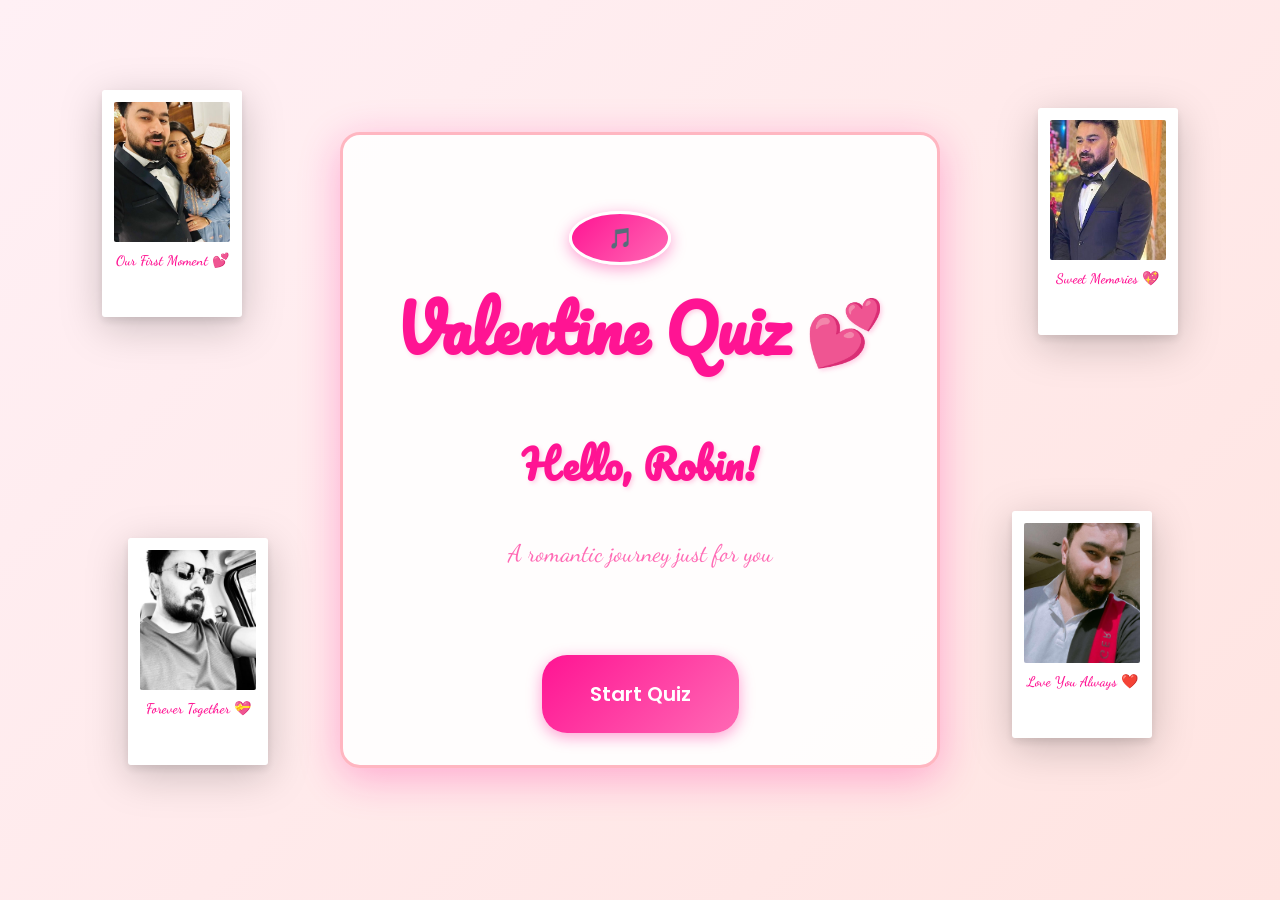
<file: index.html>
<!DOCTYPE html>
<html lang="en">
<head>
    <meta charset="UTF-8">
    <meta name="viewport" content="width=device-width, initial-scale=1.0, maximum-scale=1.0, user-scalable=no">
    <meta name="description" content="A romantic Valentine's Day quiz with a 1990s aesthetic">
    <meta name="theme-color" content="#FF1493">
    <title>Valentine Quiz 💕</title>
    
    <!-- Preconnect to Google Fonts for faster loading -->
    <link rel="preconnect" href="https://fonts.googleapis.com">
    <link rel="preconnect" href="https://fonts.gstatic.com" crossorigin>
    <link href="https://fonts.googleapis.com/css2?family=Dancing+Script:wght@400;700&family=Pacifico&family=Poppins:wght@300;400;600&display=swap" rel="stylesheet">
    
    <!-- Stylesheets -->
    <link rel="stylesheet" href="./css/styles.css">
    <link rel="stylesheet" href="./css/animations.css">
</head>
<body>
    <main id="app" class="app-container">
        <!-- Application content will be dynamically rendered here -->
    </main>

    <!-- Scripts -->
    <script type="module" src="./js/config.js"></script>
    <script type="module" src="./js/questions.js"></script>
    <script type="module" src="./js/utils.js"></script>
    <script type="module" src="./js/animations.js"></script>
    <script type="module" src="./js/app.js"></script>
</body>
</html>
</file>
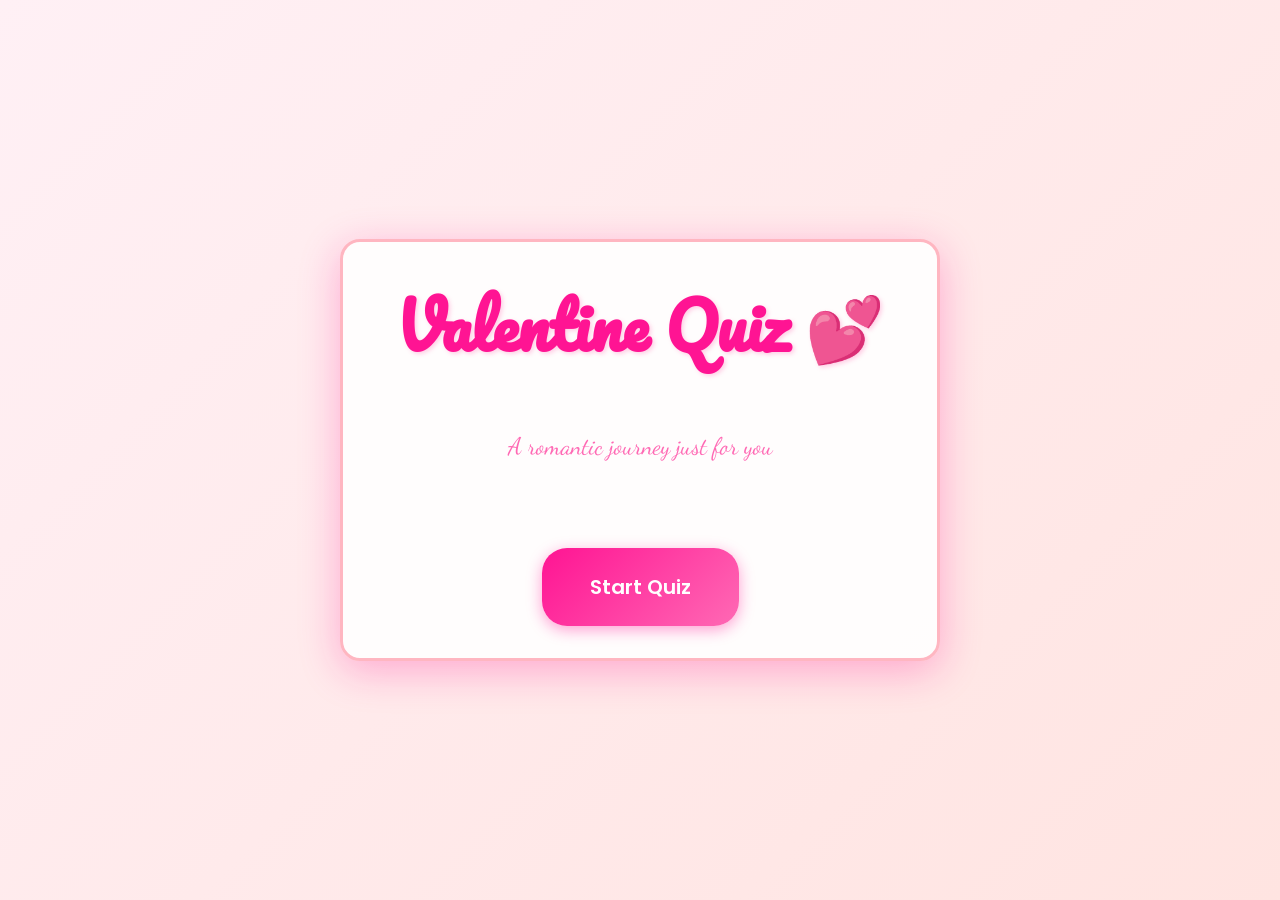
<file: test-welcome.html>
<!DOCTYPE html>
<html lang="en">
<head>
    <meta charset="UTF-8">
    <meta name="viewport" content="width=device-width, initial-scale=1.0">
    <title>Welcome Screen Test</title>
    <link rel="preconnect" href="https://fonts.googleapis.com">
    <link rel="preconnect" href="https://fonts.gstatic.com" crossorigin>
    <link href="https://fonts.googleapis.com/css2?family=Dancing+Script:wght@400;700&family=Pacifico&family=Poppins:wght@300;400;600&display=swap" rel="stylesheet">
    <link rel="stylesheet" href="./css/styles.css">
    <link rel="stylesheet" href="./css/animations.css">
</head>
<body>
    <main id="app" class="app-container">
        <div class="screen welcome-screen">
            <h1>Valentine Quiz 💕</h1>
            <p class="text-center">A romantic journey just for you</p>
            <button id="start-btn" class="pulse">Start Quiz</button>
        </div>
    </main>
    <script>
        // Test that button is properly sized for touch
        document.addEventListener('DOMContentLoaded', () => {
            const startBtn = document.getElementById('start-btn');
            const rect = startBtn.getBoundingClientRect();
            console.log('Button dimensions:', rect.width, 'x', rect.height);
            console.log('Touch-friendly (44x44+):', rect.width >= 44 && rect.height >= 44);
            
            // Test click handler
            startBtn.addEventListener('click', () => {
                console.log('Start button clicked!');
                alert('Welcome screen working! Button click detected.');
            });
        });
    </script>
</body>
</html>
</file>
<file: css/styles.css>
/**
 * Main stylesheet for Valentine Quiz Application
 * 1990s Valentine aesthetic with romantic styling
 */

:root {
  /* Color variables - can be overridden by config.js */
  --color-primary: #FF1493;
  --color-secondary: #FF69B4;
  --color-accent: #FFB6C1;
  --color-background: #FFF0F5;
  --color-text: #8B008B;
  --color-text-light: #FFFFFF;
  --color-button-hover: #FF6EB4;
  
  /* Typography */
  --font-romantic: 'Pacifico', cursive;
  --font-script: 'Dancing Script', cursive;
  --font-body: 'Poppins', sans-serif;
  
  /* Spacing */
  --spacing-xs: 0.5rem;
  --spacing-sm: 1rem;
  --spacing-md: 1.5rem;
  --spacing-lg: 2rem;
  --spacing-xl: 3rem;
  
  /* Transitions */
  --transition-speed: 0.3s;
}

/* Reset and base styles */
* {
  margin: 0;
  padding: 0;
  box-sizing: border-box;
}

html {
  font-size: 16px;
  -webkit-font-smoothing: antialiased;
  -moz-osx-font-smoothing: grayscale;
}

body {
  font-family: var(--font-body);
  background: linear-gradient(135deg, var(--color-background) 0%, #FFE4E1 100%);
  color: var(--color-text);
  min-height: 100vh;
  overflow-x: hidden;
  line-height: 1.6;
}

/* App container */
.app-container {
  width: 100%;
  min-height: 100vh;
  display: flex;
  flex-direction: column;
  align-items: center;
  justify-content: center;
  padding: var(--spacing-md);
  position: relative;
  /* Performance optimization */
  will-change: contents;
  contain: layout style paint;
}

/* Screen base styles */
.screen {
  width: 100%;
  max-width: 600px;
  background: rgba(255, 255, 255, 0.9);
  border-radius: 20px;
  padding: var(--spacing-lg);
  box-shadow: 0 10px 40px rgba(255, 20, 147, 0.3);
  border: 3px solid var(--color-accent);
  position: relative;
  z-index: 1;
}

/* Typography */
h1 {
  font-family: var(--font-romantic);
  font-size: clamp(2rem, 5vw, 3rem);
  color: var(--color-primary);
  text-align: center;
  margin-bottom: var(--spacing-md);
  text-shadow: 2px 2px 4px rgba(255, 105, 180, 0.3);
}

h2 {
  font-family: var(--font-script);
  font-size: clamp(1.5rem, 4vw, 2rem);
  color: var(--color-secondary);
  text-align: center;
  margin-bottom: var(--spacing-sm);
}

p {
  font-size: clamp(14px, 2.5vw, 18px);
  line-height: 1.8;
  margin-bottom: var(--spacing-sm);
}

/* Buttons */
button {
  font-family: var(--font-body);
  font-size: clamp(14px, 2.5vw, 16px);
  font-weight: 600;
  padding: var(--spacing-sm) var(--spacing-lg);
  min-width: 44px;
  min-height: 44px;
  border: none;
  border-radius: 25px;
  background: linear-gradient(135deg, var(--color-primary) 0%, var(--color-secondary) 100%);
  color: var(--color-text-light);
  cursor: pointer;
  transition: all var(--transition-speed) ease;
  box-shadow: 0 4px 15px rgba(255, 20, 147, 0.4);
  touch-action: manipulation;
  -webkit-tap-highlight-color: transparent;
  user-select: none;
  -webkit-user-select: none;
}

button:hover {
  transform: translateY(-2px);
  box-shadow: 0 6px 20px rgba(255, 20, 147, 0.6);
  background: linear-gradient(135deg, var(--color-button-hover) 0%, var(--color-primary) 100%);
}

button:active {
  transform: translateY(0);
  box-shadow: 0 2px 10px rgba(255, 20, 147, 0.4);
}

button:focus {
  outline: 3px solid var(--color-accent);
  outline-offset: 2px;
}

button:disabled {
  opacity: 0.6;
  cursor: not-allowed;
  transform: none;
}

/* Responsive images */
img {
  max-width: 100%;
  height: auto;
  display: block;
}

/* Utility classes */
.hidden {
  display: none !important;
}

.text-center {
  text-align: center;
}

/* Welcome screen specific styles */
.welcome-screen {
  text-align: center;
  display: flex;
  flex-direction: column;
  align-items: center;
  justify-content: center;
  gap: var(--spacing-lg);
  min-height: 400px;
  position: relative;
}

.welcome-screen h1 {
  font-size: clamp(2.5rem, 6vw, 4rem);
  margin-bottom: var(--spacing-sm);
  position: relative;
  z-index: 1;
}

.welcome-screen .welcome-name {
  font-family: var(--font-romantic);
  font-size: clamp(1.8rem, 4vw, 2.5rem);
  color: var(--color-primary);
  font-weight: 700;
  margin-bottom: 0;
  text-shadow: 2px 2px 4px rgba(255, 105, 180, 0.3);
  animation: glow 2s ease-in-out infinite;
  position: relative;
  z-index: 1;
}

.welcome-screen p {
  font-family: var(--font-script);
  font-size: clamp(1.2rem, 3vw, 1.5rem);
  color: var(--color-secondary);
  margin-bottom: var(--spacing-md);
  position: relative;
  z-index: 1;
}

.welcome-screen button {
  font-size: clamp(16px, 3vw, 20px);
  padding: var(--spacing-md) var(--spacing-xl);
  margin-top: var(--spacing-md);
  position: relative;
  z-index: 1;
}

/* Question screen specific styles */
.question-screen {
  display: flex;
  flex-direction: column;
  gap: var(--spacing-md);
  min-height: 400px;
}

/* Progress bar */
.progress-bar {
  width: 100%;
  height: 8px;
  background: rgba(255, 182, 193, 0.3);
  border-radius: 10px;
  overflow: hidden;
  margin-bottom: var(--spacing-sm);
}

.progress-fill {
  height: 100%;
  background: linear-gradient(90deg, var(--color-primary) 0%, var(--color-secondary) 100%);
  border-radius: 10px;
  transition: width 0.5s ease;
}

/* Question number indicator */
.question-number {
  font-family: var(--font-body);
  font-size: clamp(14px, 2.5vw, 16px);
  color: var(--color-secondary);
  text-align: center;
  font-weight: 600;
  margin-bottom: var(--spacing-xs);
}

/* Question text */
.question-text {
  font-family: var(--font-script);
  font-size: clamp(1.5rem, 4vw, 2rem);
  color: var(--color-primary);
  text-align: center;
  margin-bottom: var(--spacing-md);
  line-height: 1.4;
}

/* Question image container */
.question-image-container {
  width: 100%;
  max-width: 500px;
  margin: 0 auto var(--spacing-md);
  border-radius: 15px;
  overflow: hidden;
  box-shadow: 0 8px 25px rgba(255, 20, 147, 0.3);
  border: 3px solid var(--color-accent);
  background: rgba(255, 255, 255, 0.5);
  position: relative;
}

.question-image-container.placeholder {
  background: linear-gradient(135deg, var(--color-accent) 0%, rgba(255, 240, 245, 0.8) 100%);
}

.question-image {
  width: 100%;
  height: auto;
  display: block;
  object-fit: cover;
  max-height: 400px;
  transition: transform var(--transition-speed) ease;
}

.question-image:hover {
  transform: scale(1.02);
}

/* Responsive image scaling for mobile */
@media (max-width: 768px) {
  .question-image-container {
    max-width: 100%;
    margin-bottom: var(--spacing-sm);
  }
  
  .question-image {
    max-height: 300px;
  }
}

/* Options container */
.options-container {
  display: flex;
  flex-direction: column;
  gap: var(--spacing-sm);
  width: 100%;
}

/* Option buttons */
.option-button {
  width: 100%;
  display: flex;
  align-items: center;
  justify-content: center;
  gap: var(--spacing-sm);
  padding: var(--spacing-md);
  min-height: 60px;
  font-size: clamp(14px, 2.5vw, 16px);
  font-weight: 500;
  background: linear-gradient(135deg, rgba(255, 182, 193, 0.3) 0%, rgba(255, 240, 245, 0.5) 100%);
  color: var(--color-text);
  border: 2px solid var(--color-accent);
  border-radius: 15px;
  cursor: pointer;
  transition: all var(--transition-speed) ease;
  box-shadow: 0 2px 8px rgba(255, 105, 180, 0.2);
  position: relative;
  overflow: hidden;
}

.option-button::before {
  content: '';
  position: absolute;
  top: 0;
  left: -100%;
  width: 100%;
  height: 100%;
  background: linear-gradient(90deg, transparent, rgba(255, 255, 255, 0.4), transparent);
  transition: left 0.5s ease;
}

.option-button:hover::before {
  left: 100%;
}

.option-button:hover {
  transform: translateY(-2px);
  border-color: var(--color-secondary);
  box-shadow: 0 4px 15px rgba(255, 105, 180, 0.4);
  background: linear-gradient(135deg, rgba(255, 182, 193, 0.5) 0%, rgba(255, 240, 245, 0.7) 100%);
}

.option-button:active {
  transform: translateY(0);
}

/* Selected option visual feedback */
.option-button.selected {
  background: linear-gradient(135deg, var(--color-primary) 0%, var(--color-secondary) 100%);
  color: var(--color-text-light);
  border-color: var(--color-primary);
  box-shadow: 0 6px 20px rgba(255, 20, 147, 0.6);
  transform: scale(1.02);
}

.option-button.selected .option-emoji {
  animation: bounce 0.5s ease;
}

/* Option emoji */
.option-emoji {
  font-size: clamp(1.5rem, 4vw, 2rem);
  display: inline-block;
}

/* Option text */
.option-text {
  flex: 1;
  text-align: center;
}

/* Playful question buttons */
.playful-yes-button,
.playful-no-button {
  font-size: clamp(16px, 3vw, 20px);
  font-weight: 700;
  min-height: 70px;
  position: relative;
  transform-origin: center;
  will-change: transform;
}

.playful-yes-button {
  background: linear-gradient(135deg, var(--color-primary) 0%, var(--color-secondary) 100%);
  color: var(--color-text-light);
  border-color: var(--color-primary);
  box-shadow: 0 6px 20px rgba(255, 20, 147, 0.5);
  z-index: 2;
}

.playful-yes-button:hover {
  transform: scale(1.05) translateY(-2px);
  box-shadow: 0 8px 25px rgba(255, 20, 147, 0.7);
}

.playful-no-button {
  background: linear-gradient(135deg, rgba(200, 200, 200, 0.3) 0%, rgba(220, 220, 220, 0.5) 100%);
  color: var(--color-text);
  border-color: #ccc;
  cursor: pointer;
  z-index: 1;
}

.playful-no-button:hover {
  background: linear-gradient(135deg, rgba(200, 200, 200, 0.4) 0%, rgba(220, 220, 220, 0.6) 100%);
}

/* Mobile-first responsive design */
@media (max-width: 768px) {
  .app-container {
    padding: var(--spacing-sm);
  }
  
  .screen {
    padding: var(--spacing-md);
    border-radius: 15px;
  }
  
  .option-button {
    min-height: 50px;
    padding: var(--spacing-sm);
  }
}

/* Ensure no horizontal scroll */
html, body {
  max-width: 100%;
  overflow-x: hidden;
}

/* Reduced motion support for accessibility */
@media (prefers-reduced-motion: reduce) {
  *,
  *::before,
  *::after {
    animation-duration: 0.01ms !important;
    animation-iteration-count: 1 !important;
    transition-duration: 0.01ms !important;
  }
  
  .floating-heart,
  .heart-explosion {
    display: none !important;
  }
}

/* Results screen specific styles */
.results-screen {
  text-align: center;
  display: flex;
  flex-direction: column;
  align-items: center;
  justify-content: center;
  gap: var(--spacing-lg);
  min-height: 400px;
}

.results-screen h1 {
  font-size: clamp(2rem, 5vw, 3rem);
  margin-bottom: var(--spacing-sm);
}

.match-display {
  font-family: var(--font-romantic);
  font-size: clamp(2.5rem, 6vw, 4rem);
  color: var(--color-primary);
  font-weight: 700;
  text-shadow: 3px 3px 6px rgba(255, 105, 180, 0.4);
  animation: pulse 1.5s ease-in-out infinite, glow 2s ease-in-out infinite;
  margin-bottom: var(--spacing-sm);
}

.score-display {
  font-family: var(--font-romantic);
  font-size: clamp(4rem, 10vw, 6rem);
  color: var(--color-primary);
  font-weight: 700;
  text-shadow: 3px 3px 6px rgba(255, 105, 180, 0.4);
  animation: pulse 2s ease-in-out infinite;
}

.score-message {
  font-family: var(--font-script);
  font-size: clamp(1.5rem, 4vw, 2rem);
  color: var(--color-secondary);
  margin: var(--spacing-md) 0;
  line-height: 1.6;
  max-width: 500px;
}

.results-hearts {
  font-size: clamp(2rem, 5vw, 3rem);
  animation: bounce 1s ease-in-out infinite;
}

.results-screen button {
  font-size: clamp(16px, 3vw, 20px);
  padding: var(--spacing-md) var(--spacing-xl);
  margin-top: var(--spacing-md);
}

/* Music toggle button */
.music-toggle {
  position: fixed;
  top: 20px;
  right: 20px;
  width: 50px;
  height: 50px;
  border-radius: 50%;
  background: linear-gradient(135deg, var(--color-primary) 0%, var(--color-secondary) 100%);
  color: white;
  font-size: 24px;
  border: 3px solid white;
  cursor: pointer;
  z-index: 1000;
  display: flex;
  align-items: center;
  justify-content: center;
  box-shadow: 0 4px 15px rgba(255, 20, 147, 0.4);
  transition: all 0.3s ease;
  padding: 0;
  min-width: 50px;
  min-height: 50px;
}

.music-toggle:hover {
  transform: scale(1.1);
  box-shadow: 0 6px 20px rgba(255, 20, 147, 0.6);
}

.music-toggle.playing {
  animation: pulse 2s ease-in-out infinite;
}

@media (max-width: 768px) {
  .music-toggle {
    width: 40px;
    height: 40px;
    min-width: 40px;
    min-height: 40px;
    font-size: 20px;
    top: 15px;
    right: 15px;
  }
}
</file>
<file: css/animations.css>
/**
 * Animation definitions for Valentine Quiz Application
 * Includes floating hearts, transitions, and interactive effects
 */

/* Floating hearts animation */
@keyframes float {
  0% {
    transform: translateY(100vh) rotate(0deg);
    opacity: 0;
  }
  10% {
    opacity: 1;
  }
  90% {
    opacity: 1;
  }
  100% {
    transform: translateY(-100vh) rotate(360deg);
    opacity: 0;
  }
}

.floating-heart {
  position: fixed;
  font-size: 2rem;
  pointer-events: none;
  z-index: 0;
  animation: float linear infinite;
  will-change: transform, opacity;
}


/* Screen transition animations */
@keyframes fadeIn {
  from {
    opacity: 0;
    transform: scale(0.95);
  }
  to {
    opacity: 1;
    transform: scale(1);
  }
}

@keyframes fadeOut {
  from {
    opacity: 1;
    transform: scale(1);
  }
  to {
    opacity: 0;
    transform: scale(0.95);
  }
}

@keyframes slideInRight {
  from {
    opacity: 0;
    transform: translateX(100%);
  }
  to {
    opacity: 1;
    transform: translateX(0);
  }
}

@keyframes slideOutLeft {
  from {
    opacity: 1;
    transform: translateX(0);
  }
  to {
    opacity: 0;
    transform: translateX(-100%);
  }
}

.fade-in {
  animation: fadeIn 0.6s ease-out forwards;
}

.fade-out {
  animation: fadeOut 0.6s ease-out forwards;
}

.slide-in-right {
  animation: slideInRight 0.6s ease-out forwards;
}

.slide-out-left {
  animation: slideOutLeft 0.6s ease-out forwards;
}

/* Heart explosion effect */
@keyframes heartExplosion {
  0% {
    transform: translate(0, 0) scale(1);
    opacity: 1;
  }
  100% {
    transform: translate(var(--tx), var(--ty)) scale(0);
    opacity: 0;
  }
}

.heart-explosion {
  position: absolute;
  font-size: 1.5rem;
  pointer-events: none;
  animation: heartExplosion 1s ease-out forwards;
}

/* Button pulse animation */
@keyframes pulse {
  0%, 100% {
    transform: scale(1);
  }
  50% {
    transform: scale(1.05);
  }
}

.pulse {
  animation: pulse 1s ease-in-out infinite;
}

/* Shake animation for errors */
@keyframes shake {
  0%, 100% {
    transform: translateX(0);
  }
  10%, 30%, 50%, 70%, 90% {
    transform: translateX(-5px);
  }
  20%, 40%, 60%, 80% {
    transform: translateX(5px);
  }
}

.shake {
  animation: shake 0.5s ease-in-out;
}

/* Glow effect */
@keyframes glow {
  0%, 100% {
    box-shadow: 0 0 5px rgba(255, 20, 147, 0.5);
  }
  50% {
    box-shadow: 0 0 20px rgba(255, 20, 147, 0.8), 0 0 30px rgba(255, 105, 180, 0.6);
  }
}

.glow {
  animation: glow 2s ease-in-out infinite;
}

/* Bounce animation */
@keyframes bounce {
  0%, 20%, 50%, 80%, 100% {
    transform: translateY(0);
  }
  40% {
    transform: translateY(-20px);
  }
  60% {
    transform: translateY(-10px);
  }
}

.bounce {
  animation: bounce 1s ease-in-out;
}

/* Reduced motion support for accessibility */
@media (prefers-reduced-motion: reduce) {
  *,
  *::before,
  *::after {
    animation-duration: 0.01ms !important;
    animation-iteration-count: 1 !important;
    transition-duration: 0.01ms !important;
  }
  
  .floating-heart {
    animation: none;
    opacity: 0.3;
  }
}

/* Spin animation for loading or celebration */
@keyframes spin {
  from {
    transform: rotate(0deg);
  }
  to {
    transform: rotate(360deg);
  }
}

.spin {
  animation: spin 2s linear infinite;
}


/* Fixed hearts container */
.fixed-hearts-container {
  position: fixed;
  top: 0;
  left: 0;
  width: 100%;
  height: 100%;
  pointer-events: none;
  z-index: 0;
  opacity: 1;
  transition: opacity 0.5s ease;
}

.fixed-hearts-container.hidden {
  opacity: 0;
  pointer-events: none;
}

/* Gentle floating animation for photo polaroids */
@keyframes gentleFloat {
  0%, 100% {
    transform: translateY(0) rotate(var(--rotation));
  }
  50% {
    transform: translateY(-15px) rotate(var(--rotation));
  }
}

/* Romantic polaroid-style photo frames */
.photo-polaroid {
  position: absolute;
  animation: gentleFloat 4s ease-in-out infinite;
  filter: drop-shadow(0 10px 20px rgba(0, 0, 0, 0.2));
  transition: all 0.3s ease;
}

.photo-polaroid:hover {
  transform: scale(1.1) rotate(0deg) !important;
  filter: drop-shadow(0 15px 30px rgba(255, 20, 147, 0.4));
  z-index: 10;
}

.polaroid-frame {
  background: white;
  padding: 12px;
  padding-bottom: 45px;
  border-radius: 3px;
  box-shadow: 0 4px 8px rgba(0, 0, 0, 0.1);
  width: 140px;
}

.polaroid-frame img {
  width: 100%;
  height: 140px;
  object-fit: cover;
  display: block;
  border-radius: 2px;
}

.polaroid-caption {
  text-align: center;
  font-family: 'Dancing Script', cursive;
  font-size: 14px;
  color: #FF1493;
  margin-top: 8px;
  font-weight: 600;
}

/* Position polaroids romantically across the page */
.photo-polaroid.polaroid-1 {
  top: 10%;
  left: 8%;
  --rotation: -8deg;
  animation-delay: 0s;
}

.photo-polaroid.polaroid-2 {
  top: 12%;
  right: 8%;
  --rotation: 6deg;
  animation-delay: 0.8s;
}

.photo-polaroid.polaroid-3 {
  bottom: 15%;
  left: 10%;
  --rotation: 5deg;
  animation-delay: 1.6s;
}

.photo-polaroid.polaroid-4 {
  bottom: 18%;
  right: 10%;
  --rotation: -7deg;
  animation-delay: 2.4s;
}

/* Responsive sizing for mobile */
@media (max-width: 768px) {
  .polaroid-frame {
    width: 100px;
    padding: 8px;
    padding-bottom: 35px;
  }
  
  .polaroid-frame img {
    height: 100px;
  }
  
  .polaroid-caption {
    font-size: 11px;
    margin-top: 5px;
  }
  
  .photo-polaroid.polaroid-1 {
    top: 5%;
    left: 3%;
  }
  
  .photo-polaroid.polaroid-2 {
    top: 5%;
    right: 3%;
  }
  
  .photo-polaroid.polaroid-3 {
    bottom: 10%;
    left: 5%;
  }
  
  .photo-polaroid.polaroid-4 {
    bottom: 10%;
    right: 5%;
  }
}

/* Reduced motion support */
@media (prefers-reduced-motion: reduce) {
  .photo-polaroid {
    animation: none;
  }
  
  .photo-polaroid:hover {
    transform: rotate(var(--rotation));
  }
}
</file>
